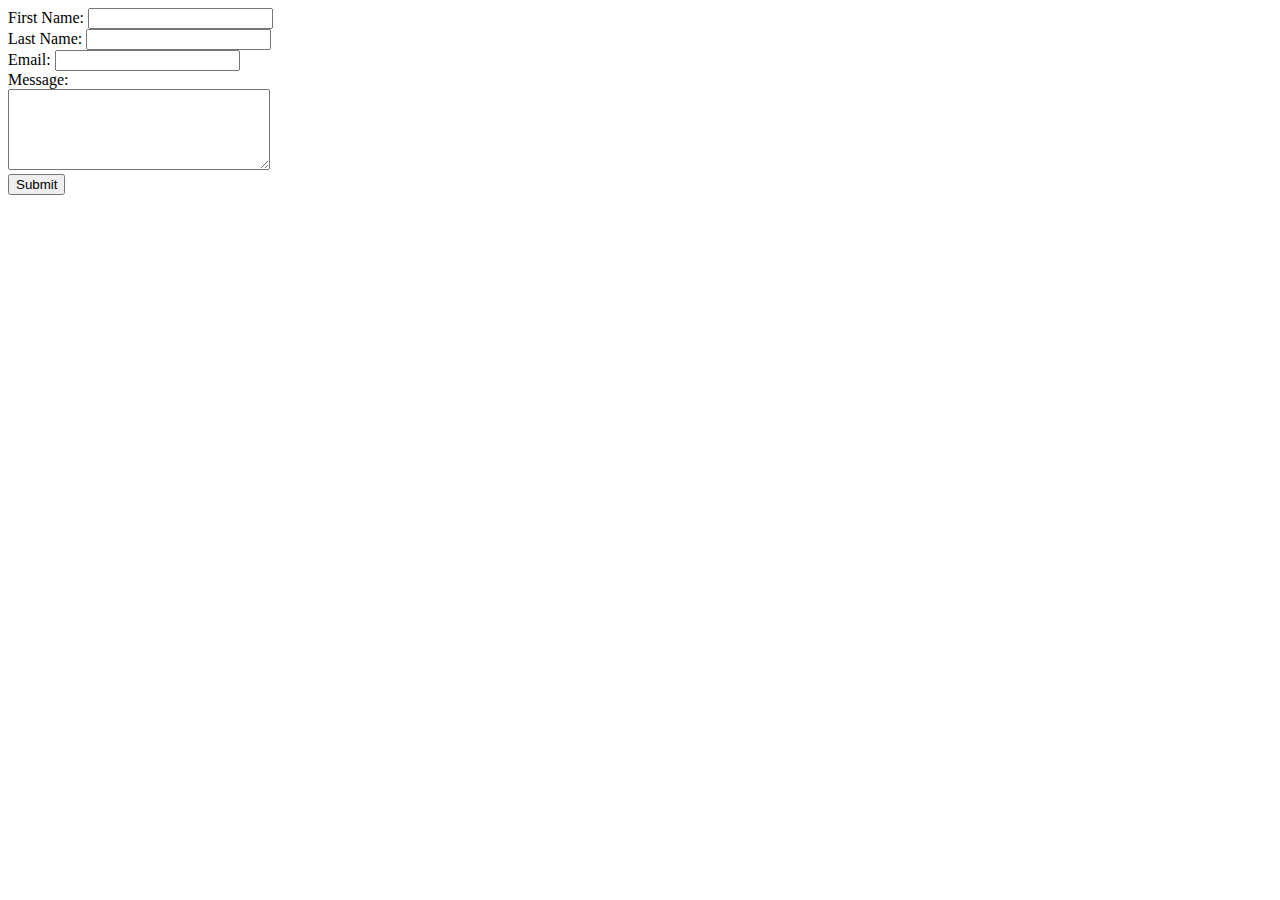
<file: Form.html>
<!DOCTYPE html>
<head>
<title>Form submission</title>
</head>
<body>

<form action="mail_handler.php" method="post">
First Name: <input type="text" name="first_name"><br>
Last Name: <input type="text" name="last_name"><br>
Email: <input type="text" name="email"><br>
Message:<br><textarea rows="5" name="message" cols="30"></textarea><br>
<input type="submit" name="submit" value="Submit">
</form>

</body>
</html>
</file>
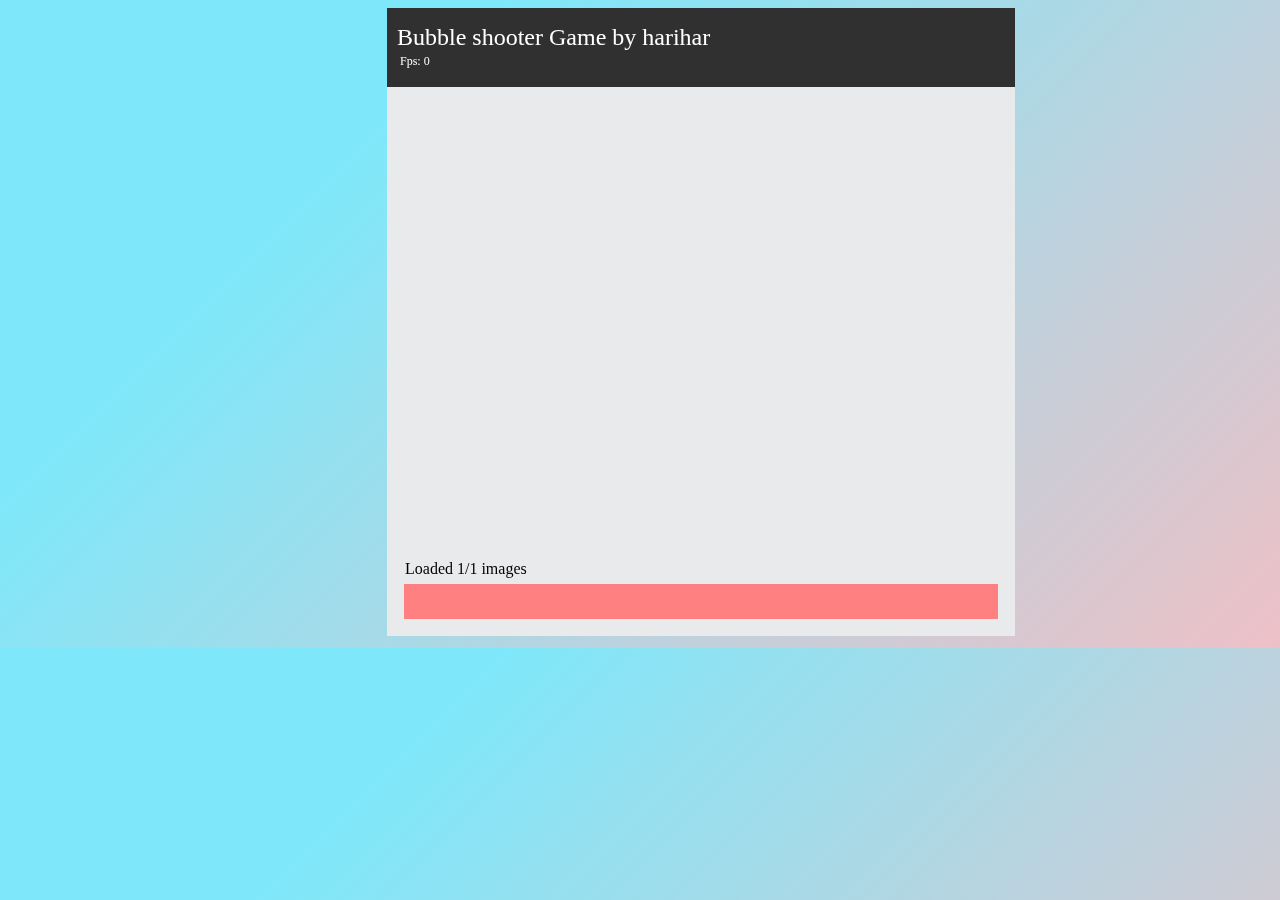
<file: Bubblegame/bubble-shooter.html>
<!DOCTYPE html>
<html>
<head>
<meta charset="UTF-8">
<title>bubble game by harihar</title>
<script type='text/javascript' src='bubble-shooter-example.js'></script>
</head>

<body style="background-color: #eec0c6;
background-image: linear-gradient(315deg, #eec0c6 0%, #7ee8fa 74%);
">

<canvas style="margin-left: 30%;" id="viewport" width="628" height="628"></canvas></div>
</body>

</html>
</file>
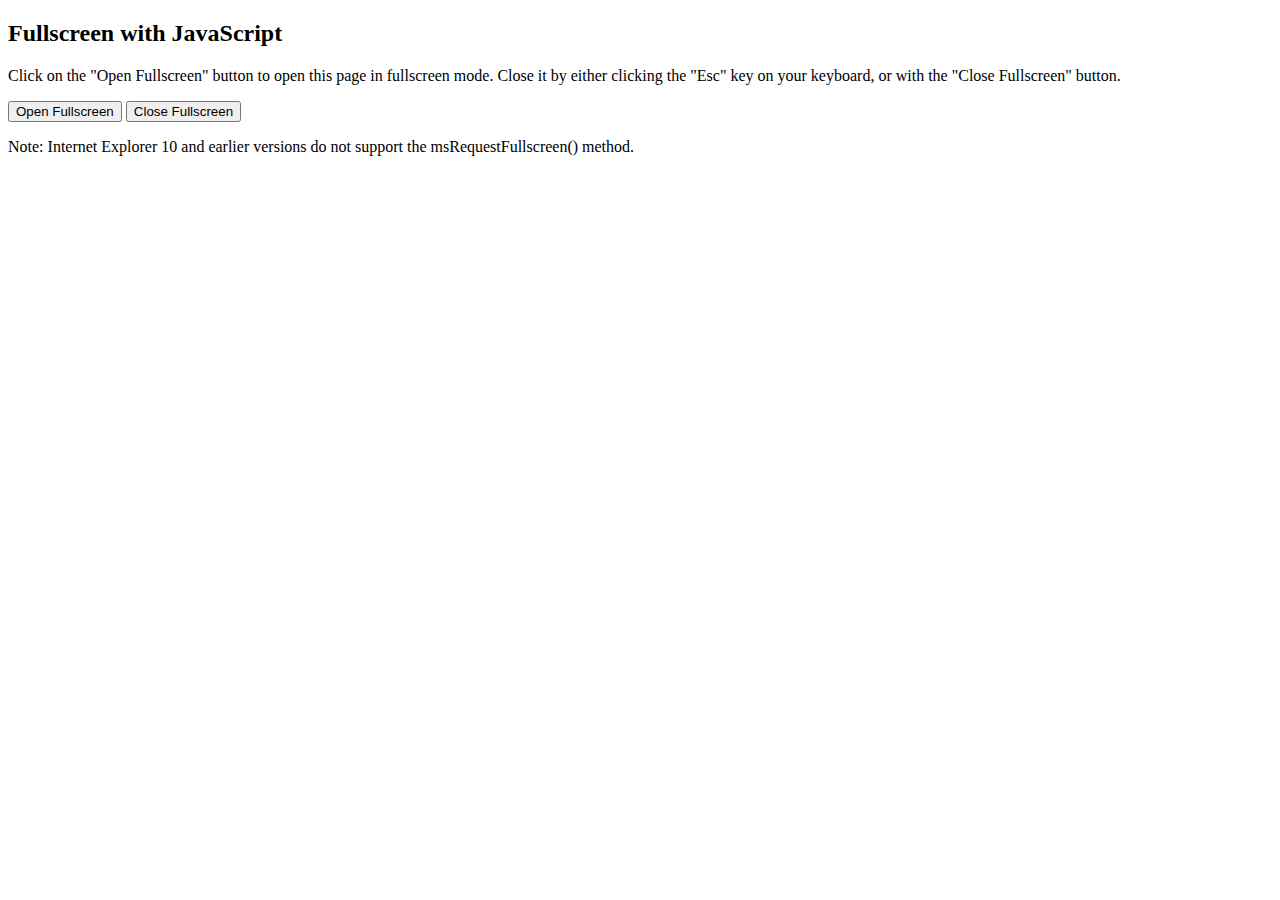
<file: object/buutom.html>
<!DOCTYPE html>
<html>
<head>
<meta name="viewport" content="width=device-width, initial-scale=1">
<style>
/* Safari syntax */
:-webkit-full-screen {
  background:#fff url(bggif/spinner.gif)center;
  background-size: 5%;
}

/* IE11 */
 background:#fff url(bggif/spinner.gif)center;
  background-size: 5%;
}

/* Standard syntax */
 background:#fff url(bggif/spinner.gif)center;
  background-size: 5%;
}

/* Style the button */
button {
  padding: 20px;
  font-size: 20px;
}
</style>
</head>
<body>

<h2>Fullscreen with JavaScript</h2>
<p>Click on the "Open Fullscreen" button to open this page in fullscreen mode. Close it by either clicking the "Esc" key on your keyboard, or with the "Close Fullscreen" button.</p>

<button onclick="openFullscreen();">Open Fullscreen</button>
<button onclick="closeFullscreen();">Close Fullscreen</button>

<script>
var elem = document.documentElement;
function openFullscreen() {
  if (elem.requestFullscreen) {
    elem.requestFullscreen();
  } else if (elem.webkitRequestFullscreen) { /* Safari */
    elem.webkitRequestFullscreen();
  } else if (elem.msRequestFullscreen) { /* IE11 */
    elem.msRequestFullscreen();
  }
}

function closeFullscreen() {
  if (document.exitFullscreen) {
    document.exitFullscreen();
  } else if (document.webkitExitFullscreen) { /* Safari */
    document.webkitExitFullscreen();
  } else if (document.msExitFullscreen) { /* IE11 */
    document.msExitFullscreen();
  }
}
</script>

<p>Note: Internet Explorer 10 and earlier versions do not support the msRequestFullscreen() method.</p>

</body>
</html>
</file>
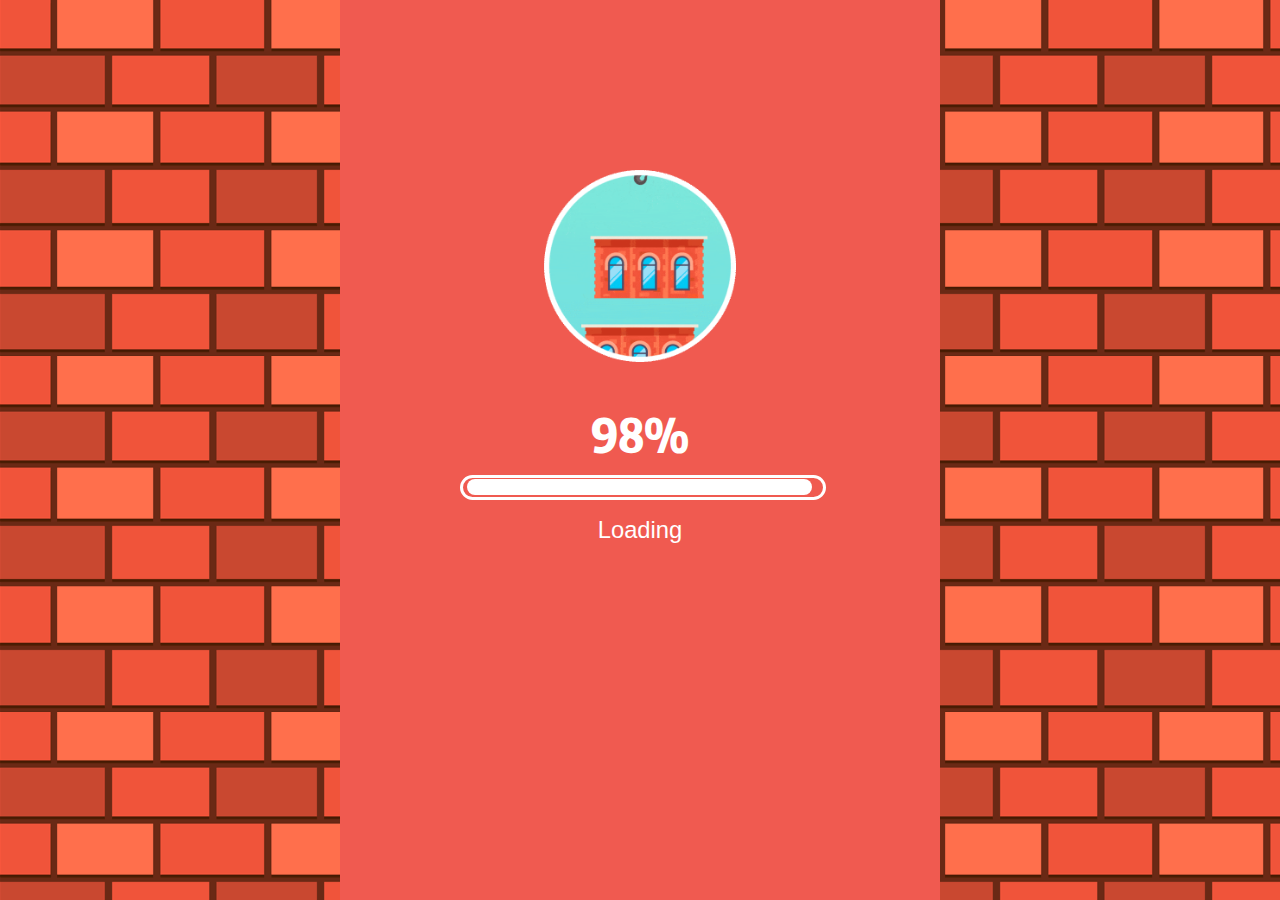
<file: tower_game/Tower.html>
<!DOCTYPE html>
<html>
<head>
    <meta charset="UTF-8">
    <meta name="viewport"
          content="width=device-width, initial-scale=1.0,maximum-scale=1.0, user-scalable=no,minimal-ui">
    <title>Tower</title>
    <style>
        * {
            margin: 0;
            padding: 0
        }

        img {
            width: 100%
        }

        html {
            background: #FFF;
            height: 100%
        }

        body {
            font-family: "Helvetica Neue", Arial, Helvetica, sans-serif;
            margin: 0 auto;
            text-align: center;
            width: 100%;
            height: 100%;
            background: #F95240 url(./assets/main-bg.png)
        }

        @media screen and (min-height: 560px) {
            html {
                font-size: 100px
            }
        }

        @media screen and (min-height: 640px) {
            html {
                font-size: 112.5px
            }
        }

        @media screen and (min-height: 720px) {
            html {
                font-size: 125px
            }
        }

        @media screen and (min-height: 800px) {
            html {
                font-size: 137.5px
            }
        }

        @media screen and (min-height: 880px) {
            html {
                font-size: 150px
            }
        }

        @media screen and (min-height: 960px) {
            html {
                font-size: 162.5px
            }
        }

        @media screen and (min-height: 1040px) {
            html {
                font-size: 180px
            }
        }

        @media screen and (min-height: 1200px) {
            html {
                font-size: 200px
            }
        }

        html {
            font-size: 17.6vh
        }

        #canvas {
            position: fixed;
            left: 0;
            top: 0;
            right: 0;
            bottom: 0;
            margin: auto;
        }

        a {
            text-decoration: none
        }

        li, ul, ol {
            list-style-type: none;
            padding: 0;
            margin: 0
        }

        .hide {
            display: none
        }

        .clear {
            clear: both
        }

        .loading {
            background-color: #F05A50;
            height: 100%;
            width: 100%;
        }

        .loading .main {
            width: 60%;
            margin: 0 auto;
            color: #FFF
        }

        .loading .main img {
            width: 60%;
            margin: 1rem auto 0
        }

        .loading .main .title {
            font-size: .3rem
        }

        .loading .main .text {
            font-size: .15rem
        }

        .loading .main .bar {
            height: .12rem;
            width: 100%;
            border: 3px solid #FFF;
            border-radius: .6rem;
            margin: .1rem 0;
        }

        .loading .main .bar .sub {
            height: .1rem;
            width: 98%;
            margin: .008rem auto 0;
        }

        .loading .main .bar .percent {
            height: 100%;
            width: 0;
            background-color: #FFF;
            border-radius: .6rem;
        }

        .loading .logo {
            position: absolute;
            bottom: .3rem;
            left: 0;
            right: 0
        }

        .loading .logo img {
            width: 1rem
        }

        .content {
            height: 100vh;
            margin: 0 auto;
            position: relative;
        }

        .landing .title {
            width: 60%;
        }

        .landing .logo {
            width: 30%;
            position: absolute;
            right: .2rem;
            top: .2rem;
        }

        .landing .action-2 {
            position: absolute;
            bottom: .2rem;
            width: 100%;
        }

        .landing .start {
            width: 65%;
        }

        .slideTop {
            -webkit-animation: st 1s ease-in-out;
            animation: st 1s ease-in-out;
        }

        @-webkit-keyframes st {
            0% {
                transform: translateZ(0)
            }
            100% {
                transform: translate3d(0, -100%, 0)
            }
        }

        @keyframes st {
            0% {
                transform: translateZ(0)
            }
            100% {
                transform: translate3d(0, -100%, 0)
            }
        }

        .slideBottom {
            -webkit-animation: sb 1s ease-in-out;
            animation: sb 1s ease-in-out;
        }

        @-webkit-keyframes sb {
            0% {
                transform: translateZ(0)
            }
            100% {
                transform: translate3d(0, 200%, 0)
            }
        }

        @keyframes sb {
            0% {
                transform: translateZ(0)
            }
            100% {
                transform: translate3d(0, 200%, 0)
            }
        }

        .swing {
            -webkit-animation: sw 2s ease-in-out alternate infinite;
            animation: sw 2s ease-in-out alternate infinite;
        }

        @-webkit-keyframes sw {
            0% {
                transform: rotate(5deg);
                transform-origin: top center;
            }
            100% {
                transform: rotate(-5deg);
                transform-origin: top center;
            }
        }

        @keyframes sw {
            0% {
                transform: rotate(5deg);
                transform-origin: top center;
            }
            100% {
                transform: rotate(-5deg);
                transform-origin: top center;
            }
        }

        .modal .mask {
            background-color: #000;
            opacity: .6;
            position: fixed;
            height: 100%;
            width: 100%;
            top: 0;
            left: 0;
        }

        .modal .modal-content {
            position: fixed;
            height: 100%;
            width: 90%;
            margin-top: .3rem;
            top: 0;
        }

        .modal .main {
            width: 85%;
            margin: 0 auto;
        }

        .modal .container {
            position: relative
        }

        .modal .bg {
            width: 100%;
            position: absolute;
            top: 0;
            left: 0
        }

        .modal .modal-main {
            width: 100%;
            position: absolute;
            top: 0;
            left: 0;
            margin-top: -0.4rem;
        }

        .modal .over-img {
            width: 45%;
            margin: .8rem auto 0
        }

        .modal .over-score {
            margin-top: -0.2rem;
            font-size: .5rem;
            color: #FF735C;
            text-shadow: -2px -2px 0 #FFF, 2px -2px 0 #FFF, -2px 2px 0 #FFF, 2px 2px 0 #FFF;
        }

        .modal .tip {
            font-size: .16rem;
            color: #9B724E;
        }

        .modal .over-button-b {
            width: 70%;
            margin: 0.1rem auto 0
        }

        .wxShare {
            background: #000;
            position: absolute;
            top: 0;
            left: 0;
            width: 100%;
            height: 100%;
            z-index: 11;
            opacity: .9
        }

        .wxShare img {
            width: 50%;
            float: right;
            margin: 10px 10px 0 0
        }

        @font-face {
            font-family: 'wenxue';
            src: url('./assets/wenxue.eot');
            src: url('./assets/wenxue.eot'),
            url('./assets/wenxue.woff'),
            url('./assets/wenxue.ttf'),
            url('./assets/wenxue.svg');
        }

        .font-wenxue {
            font-family: 'wenxue';
        }
    </style>
</head>
<body>
<canvas id="canvas" class="hide"></canvas>
<div class="content">
    <div class="loading">
        <div class="main"><img
                src="./assets/main-loading.gif">
            <div class="progress">
                <div class="title font-wenxue">0%</div>
                <div class="bar">
                    <div class="sub">
                        <div class="percent"></div>
                    </div>
                </div>
                <div class="text">Loading</div>
            </div>
        </div>

    </div>
    <div class="landing hide">
        <div class="action-1">
            <img
                    src="./assets/main-index-title.png"
                    class="title swing">
        </div>
        <div class="action-2"><img id="start"
                                   src="./assets/main-index-start.png"
                                   class="start"></div>
    </div>
    <div id="modal" class="modal hide">
        <div class="mask"></div>
        <div class="js-modal-content modal-content">
            <div class="main">
                <div class="container"><img
                        src="./assets/main-modal-bg.png"
                        class="bg">
                    <div class="modal-main">
                        <div id="over-modal" class="hide js-modal-card"><img
                                src="./assets/main-modal-over.png"
                                class="over-img">
                            <div id="score" class="over-score font-wenxue"></div>
                            <div id="over-zero" class="hide">
                                <div class="tip"><p>Again！</p>
                                    <img
                                            src="./assets/main-modal-again-b.png"
                                            class="over-button-b js-reload"><img
                                            src="./assets/main-modal-invite-b.png"
                                            class="over-button-b js-invite"></div>
                            </div>
                        </div>
                    </div>
                </div>
            </div>
        </div>
    </div>
    <div class="wxShare hide">
        <img src="./assets/main-share-icon.png">
    </div>
</div>
<script src="./dist/main.js"></script>
<script src="./assets/zepto-1.1.6.min.js"></script>
<script>
  var domReady, loadFinish, canvasReady, loadError, gameStart, game, score, successCount
  // init window height and width
  var gameWidth = window.innerWidth
  var gameHeight = window.innerHeight
  var ratio = 1.5
  if (gameHeight / gameWidth < ratio) {
    gameWidth = Math.ceil(gameHeight / ratio)
  }
  $('.content').css({ "height": gameHeight + "px", "width": gameWidth + "px" })
  $('.js-modal-content').css({ "width": gameWidth + "px" })

  // loading animation
  function hideLoading() {
    if (domReady && canvasReady) {
      $('#canvas').show()
      loadFinish = true
      setTimeout(function () {
        $('.loading').hide()
        $('.landing').show()
      }, 1000)
    }
  }

  function updateLoading(status) {
    var success = status.success
    var total = status.total
    var failed = status.failed
    if (failed > 0 && !loadError) {
      loadError = true
      alert('加载失败 请刷新后重试')
      return
    }
    var percent = parseInt((success / total) * 100);
    if (percent === 100 && !canvasReady) {
      canvasReady = true
      hideLoading()
    }
    percent = percent > 98 ? 98 : percent
    percent = percent + '%'
    $('.loading .title').text(percent);
    $('.loading .percent').css({
      'width': percent
    })
  }

  function overShowOver() {
    $('#modal').show()
    $('#over-modal').show()
    $('#over-zero').show()
  }

  // game customization options
  const option = {
    width: gameWidth,
    height: gameHeight,
    canvasId: 'canvas',
    soundOn: true,
    setGameScore: function (s) {
      score = s
    },
    setGameSuccess: function (s) {
      successCount = s
    },
    setGameFailed: function (f) {
      $('#score').text(score)
      if (f >= 3) overShowOver()
    }
  }

  // game init with option
  function gameReady() {
    game = TowerGame(option)

    game.load(function () {

      game.playBgm()
      game.init()

    }, updateLoading)
  }

  var isWechat = navigator.userAgent.toLowerCase().indexOf("micromessenger") !== -1
  if (isWechat) {
    document.addEventListener("WeixinJSBridgeReady", gameReady, false)
  } else {
    gameReady()
  }

  function indexHide() {
    $('.landing .action-1').addClass('slideTop')
    $('.landing .action-2').addClass('slideBottom')
    setTimeout(function () {
      $('.landing').hide()
    }, 950)
  }

  // click event
  $('#start').on('click', function () {
    if (gameStart) return
    gameStart = true
    indexHide()
    setTimeout(game.start, 400)
  })

  $('.js-reload').on('click', function () {
    window.location.href = window.location.href + '?s=' + (+new Date())
  })

  $('.js-invite').on('click', function () {
    $('.wxShare').show()
  })

  $('.wxShare').on('click', function () {
    $('.wxShare').hide()
  })

  // listener
  window.addEventListener('load', function () {
    domReady = true
    hideLoading()
  }, false);
</script>
<script>
  (function (i, s, o, g, r, a, m) {
    i['GoogleAnalyticsObject'] = r;
    i[r] = i[r] || function () {
        (i[r].q = i[r].q || []).push(arguments)
      }, i[r].l = 1 * new Date();
    a = s.createElement(o),
      m = s.getElementsByTagName(o)[0];
    a.async = 1;
    a.src = g;
    m.parentNode.insertBefore(a, m)
  })(window, document, 'script', '//www.google-analytics.com/analytics.js', 'ga');

  ga('create', 'UA-46444752-20', 'auto');
  ga('send', 'pageview');

  var _hmt = _hmt || [];
  (function () {
    var hm = document.createElement("script");
    hm.src = "https://hm.baidu.com/hm.js?c1b044f909411ac4213045f0478e96fc";
    var s = document.getElementsByTagName("script")[0];
    s.parentNode.insertBefore(hm, s);
  })();
</script>
</body>
</html>
</file>
